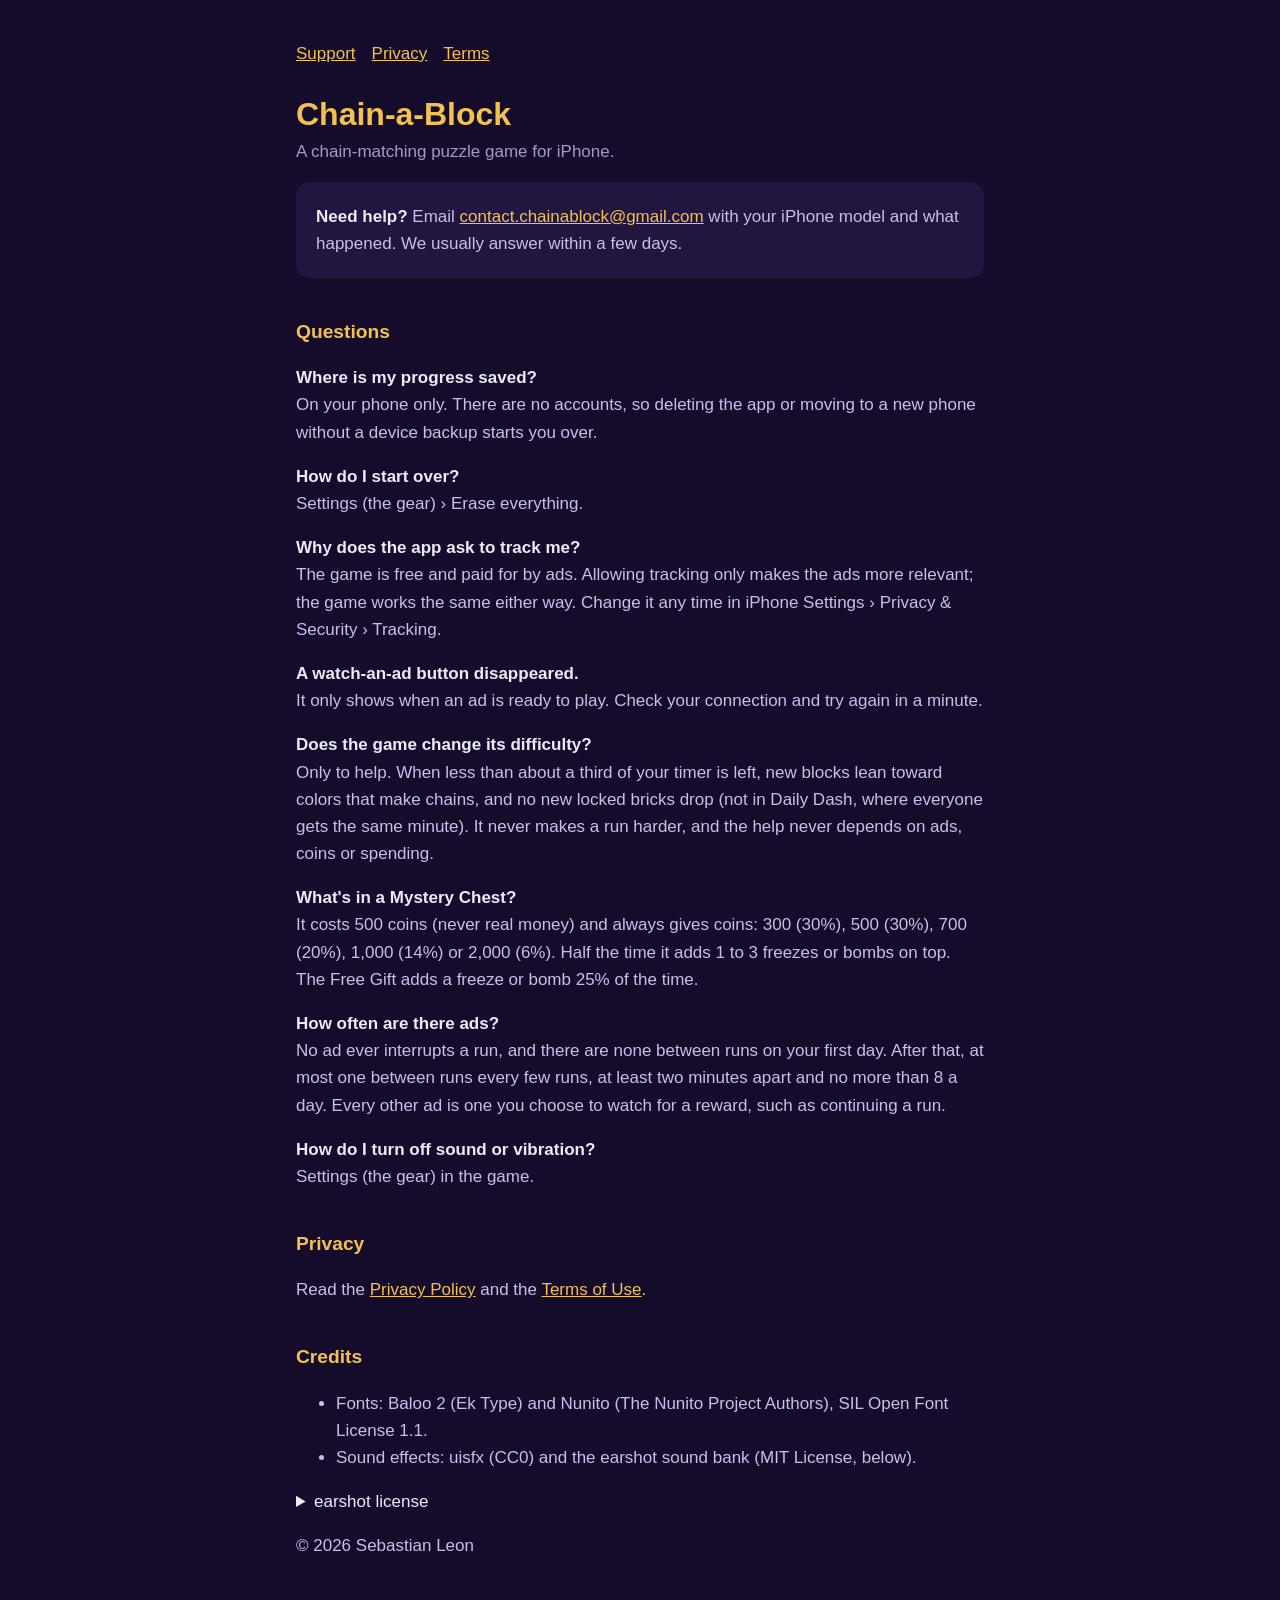
<file: chain-a-block/index.html>
<!doctype html>
<html lang="en">
<head>
<meta charset="utf-8">
<meta name="viewport" content="width=device-width,initial-scale=1">
<title>Chain-a-Block Support</title>
<link rel="stylesheet" href="style.css">
</head>
<body>
<main>
<nav><a href="index.html">Support</a><a href="privacy.html">Privacy</a><a href="terms.html">Terms</a></nav>
<h1>Chain-a-Block</h1>
<p class="date">A chain-matching puzzle game for iPhone.</p>

<div class="card">
<p><strong>Need help?</strong> Email <a href="mailto:contact.chainablock@gmail.com">contact.chainablock@gmail.com</a> with your iPhone model and what happened. We usually answer within a few days.</p>
</div>

<h2>Questions</h2>
<p><strong>Where is my progress saved?</strong><br>On your phone only. There are no accounts, so deleting the app or moving to a new phone without a device backup starts you over.</p>
<p><strong>How do I start over?</strong><br>Settings (the gear) &rsaquo; Erase everything.</p>
<p><strong>Why does the app ask to track me?</strong><br>The game is free and paid for by ads. Allowing tracking only makes the ads more relevant; the game works the same either way. Change it any time in iPhone Settings &rsaquo; Privacy &amp; Security &rsaquo; Tracking.</p>
<p><strong>A watch-an-ad button disappeared.</strong><br>It only shows when an ad is ready to play. Check your connection and try again in a minute.</p>
<p><strong>Does the game change its difficulty?</strong><br>Only to help. When less than about a third of your timer is left, new blocks lean toward colors that make chains, and no new locked bricks drop (not in Daily Dash, where everyone gets the same minute). It never makes a run harder, and the help never depends on ads, coins or spending.</p>
<p><strong>What's in a Mystery Chest?</strong><br>It costs 500 coins (never real money) and always gives coins: 300 (30%), 500 (30%), 700 (20%), 1,000 (14%) or 2,000 (6%). Half the time it adds 1 to 3 freezes or bombs on top. The Free Gift adds a freeze or bomb 25% of the time.</p>
<p><strong>How often are there ads?</strong><br>No ad ever interrupts a run, and there are none between runs on your first day. After that, at most one between runs every few runs, at least two minutes apart and no more than 8 a day. Every other ad is one you choose to watch for a reward, such as continuing a run.</p>
<p><strong>How do I turn off sound or vibration?</strong><br>Settings (the gear) in the game.</p>

<h2>Privacy</h2>
<p>Read the <a href="privacy.html">Privacy Policy</a> and the <a href="terms.html">Terms of Use</a>.</p>

<h2>Credits</h2>
<ul>
<li>Fonts: Baloo 2 (Ek Type) and Nunito (The Nunito Project Authors), SIL Open Font License 1.1.</li>
<li>Sound effects: uisfx (CC0) and the earshot sound bank (MIT License, below).</li>
</ul>
<details><summary>earshot license</summary><pre style="white-space:pre-wrap;font-size:13px;color:var(--soft)">MIT License

Copyright (c) 2026 Leon Lin

Permission is hereby granted, free of charge, to any person obtaining a copy
of this software and associated documentation files (the &quot;Software&quot;), to deal
in the Software without restriction, including without limitation the rights
to use, copy, modify, merge, publish, distribute, sublicense, and/or sell
copies of the Software, and to permit persons to whom the Software is
furnished to do so, subject to the following conditions:

The above copyright notice and this permission notice shall be included in all
copies or substantial portions of the Software.

THE SOFTWARE IS PROVIDED &quot;AS IS&quot;, WITHOUT WARRANTY OF ANY KIND, EXPRESS OR
IMPLIED, INCLUDING BUT NOT LIMITED TO THE WARRANTIES OF MERCHANTABILITY,
FITNESS FOR A PARTICULAR PURPOSE AND NONINFRINGEMENT. IN NO EVENT SHALL THE
AUTHORS OR COPYRIGHT HOLDERS BE LIABLE FOR ANY CLAIM, DAMAGES OR OTHER
LIABILITY, WHETHER IN AN ACTION OF CONTRACT, TORT OR OTHERWISE, ARISING FROM,
OUT OF OR IN CONNECTION WITH THE SOFTWARE OR THE USE OR OTHER DEALINGS IN THE
SOFTWARE.</pre></details>
<p>&copy; 2026 Sebastian Leon</p>
</main>
</body>
</html>
</file>
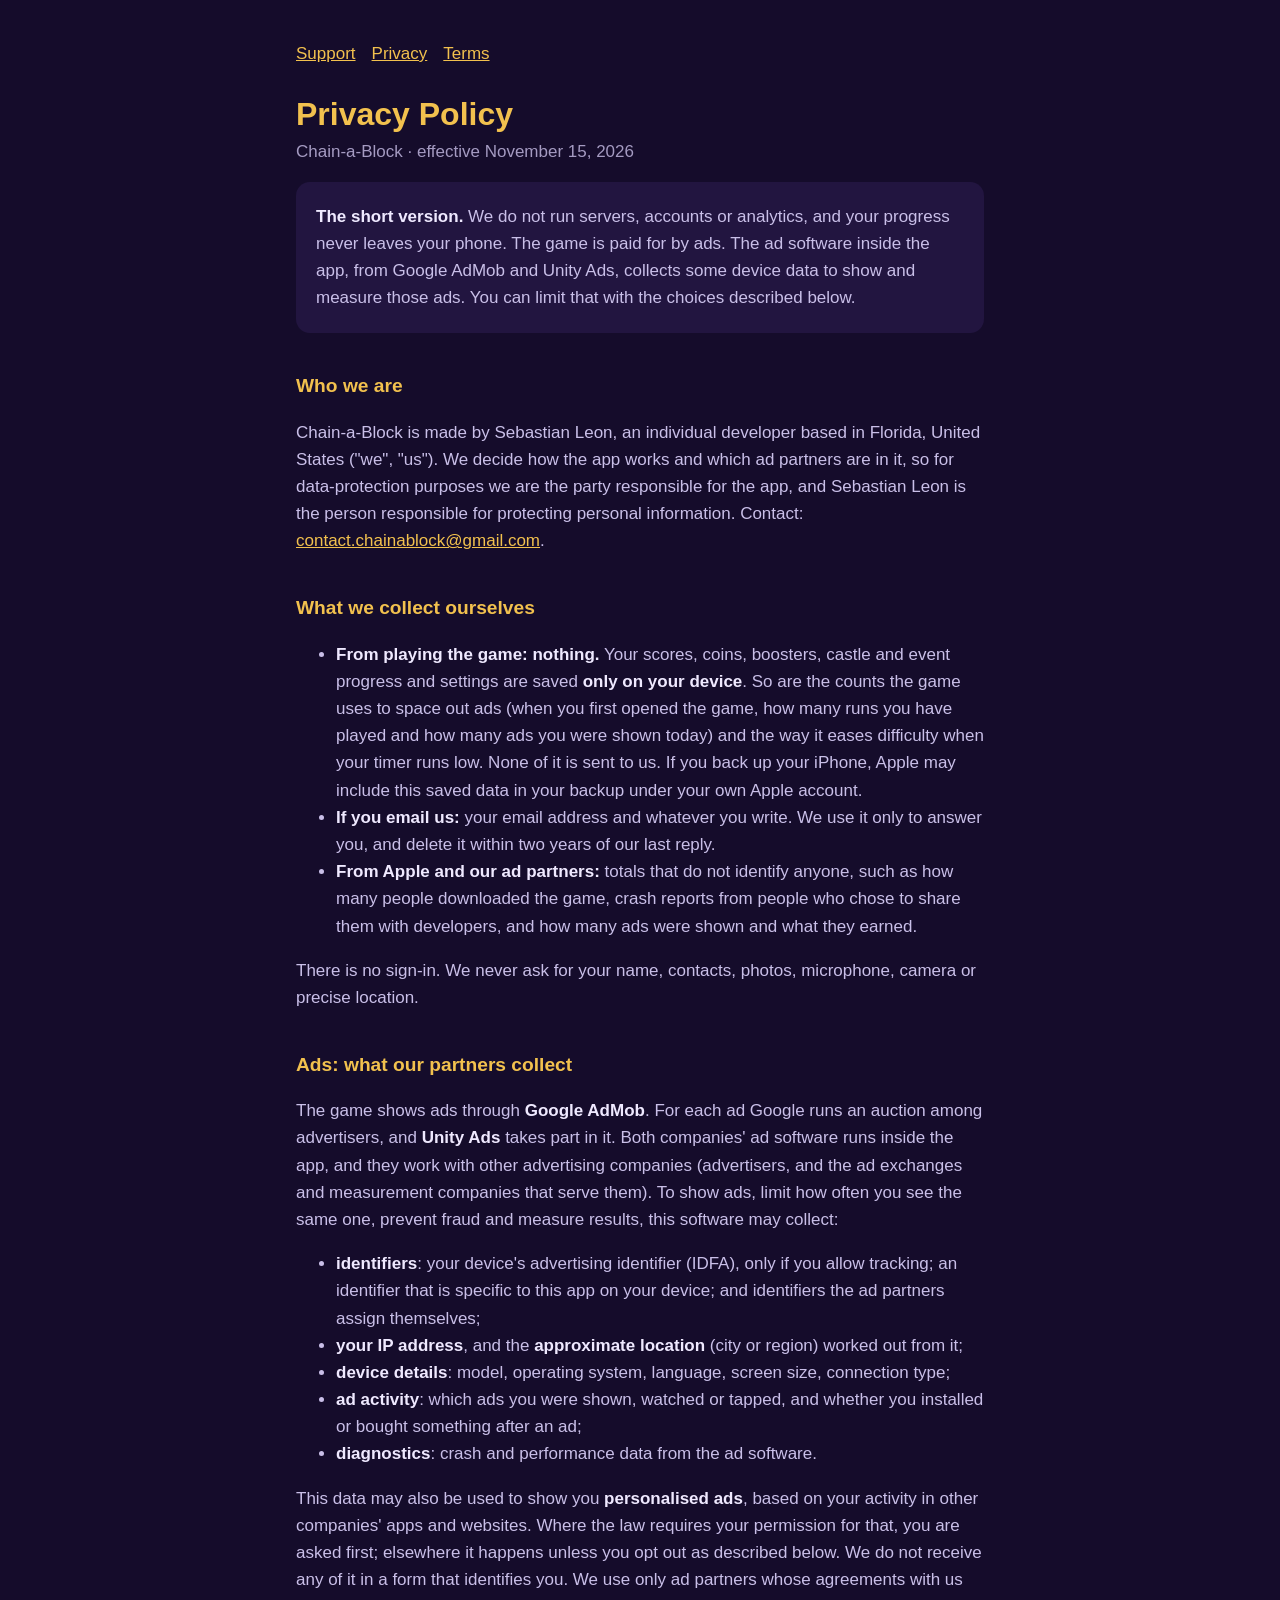
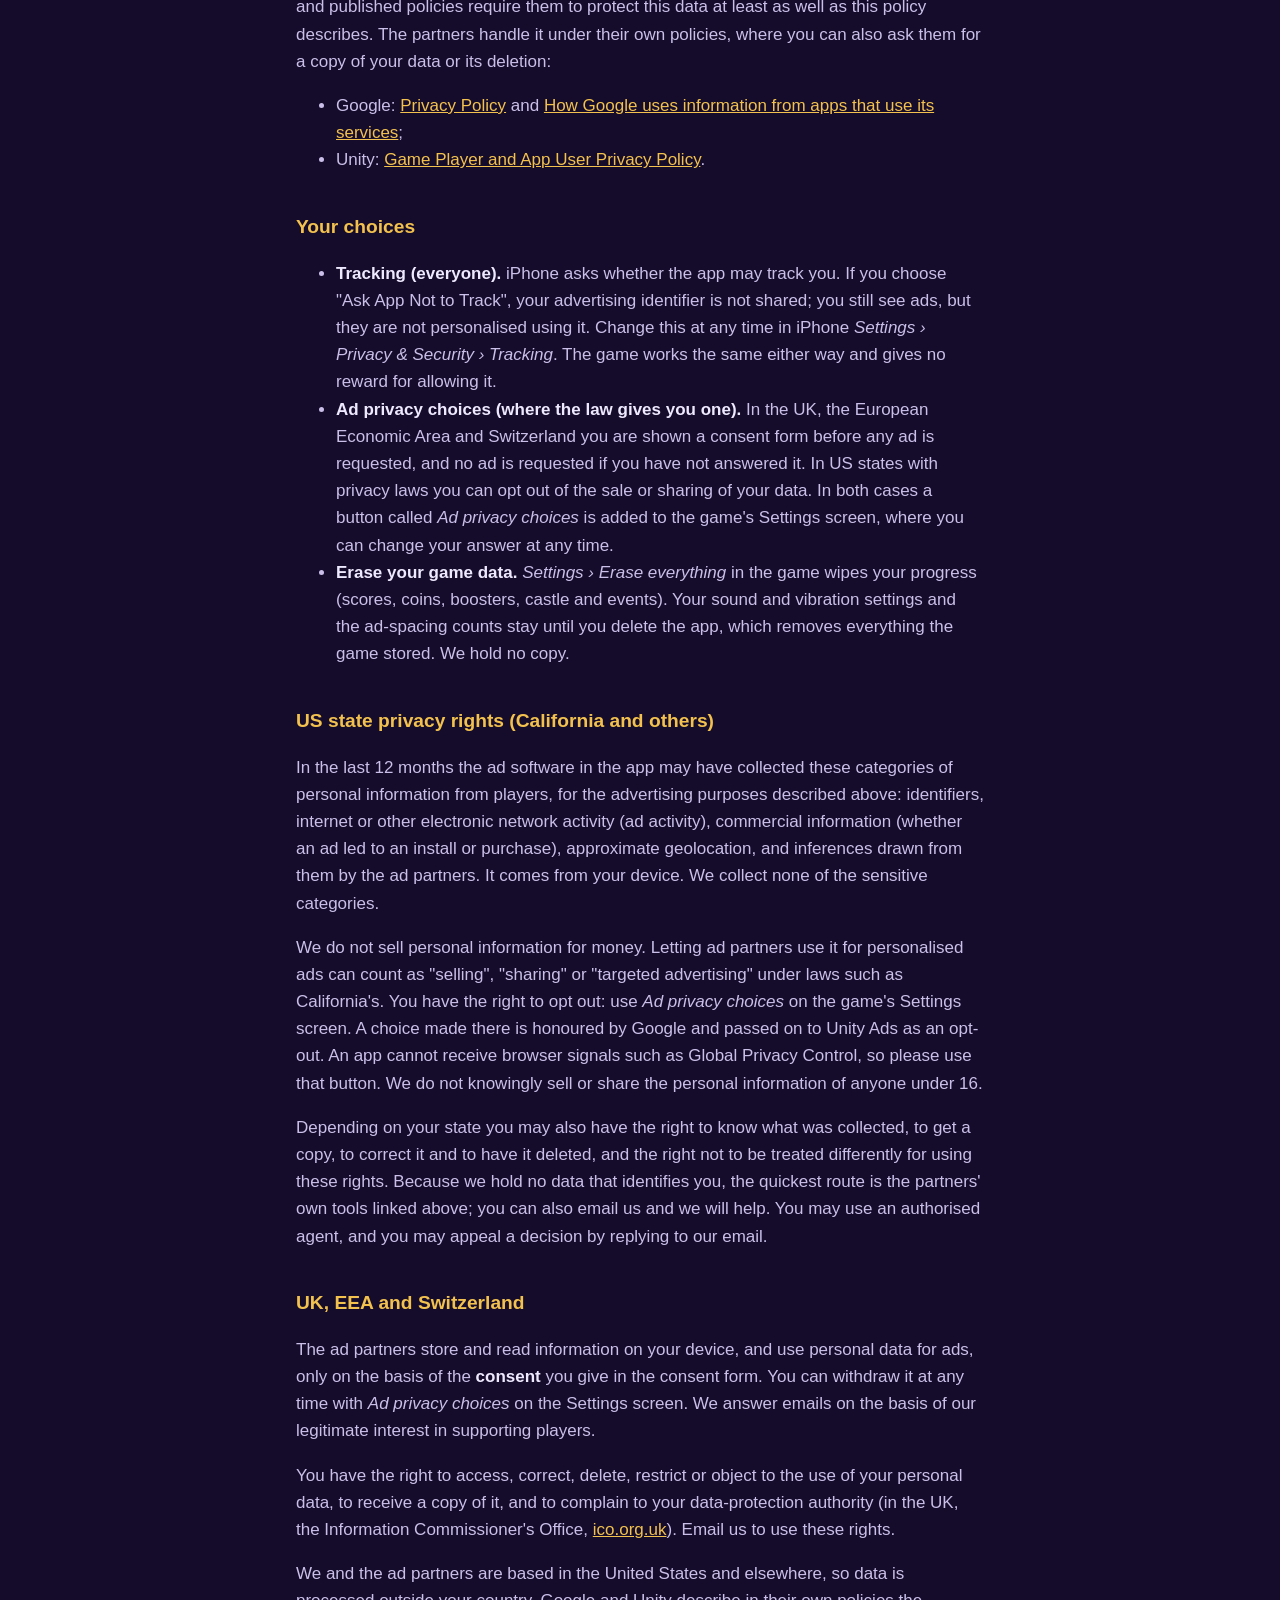
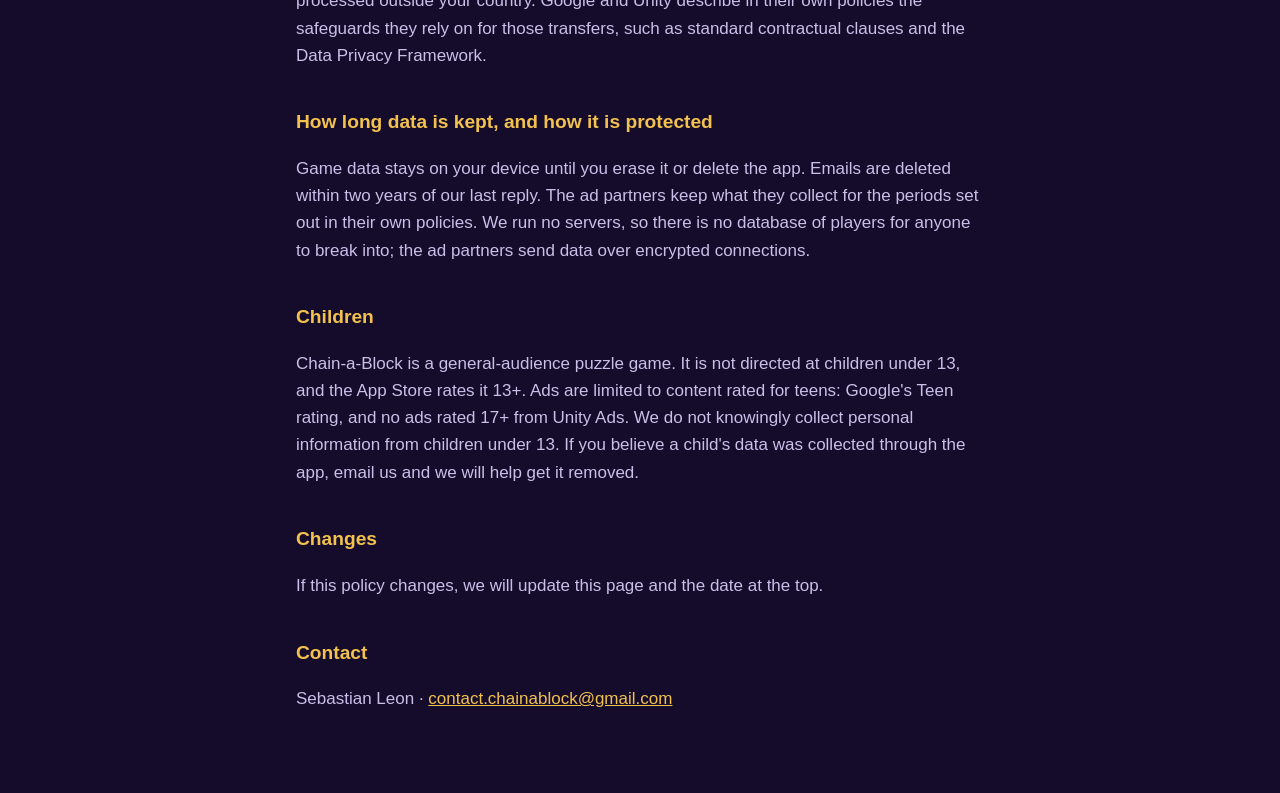
<file: chain-a-block/privacy.html>
<!doctype html>
<html lang="en">
<head>
<meta charset="utf-8">
<meta name="viewport" content="width=device-width,initial-scale=1">
<title>Chain-a-Block Privacy Policy</title>
<link rel="stylesheet" href="style.css">
</head>
<body>
<main>
<nav><a href="index.html">Support</a><a href="privacy.html">Privacy</a><a href="terms.html">Terms</a></nav>
<h1>Privacy Policy</h1>
<p class="date">Chain-a-Block &middot; effective November 15, 2026</p>

<div class="card">
<p><strong>The short version.</strong> We do not run servers, accounts or analytics, and your progress never leaves your phone. The game is paid for by ads. The ad software inside the app, from Google AdMob and Unity Ads, collects some device data to show and measure those ads. You can limit that with the choices described below.</p>
</div>

<h2>Who we are</h2>
<p>Chain-a-Block is made by Sebastian Leon, an individual developer based in Florida, United States ("we", "us"). We decide how the app works and which ad partners are in it, so for data-protection purposes we are the party responsible for the app, and Sebastian Leon is the person responsible for protecting personal information. Contact: <a href="mailto:contact.chainablock@gmail.com">contact.chainablock@gmail.com</a>.</p>

<h2>What we collect ourselves</h2>
<ul>
<li><strong>From playing the game: nothing.</strong> Your scores, coins, boosters, castle and event progress and settings are saved <strong>only on your device</strong>. So are the counts the game uses to space out ads (when you first opened the game, how many runs you have played and how many ads you were shown today) and the way it eases difficulty when your timer runs low. None of it is sent to us. If you back up your iPhone, Apple may include this saved data in your backup under your own Apple account.</li>
<li><strong>If you email us:</strong> your email address and whatever you write. We use it only to answer you, and delete it within two years of our last reply.</li>
<li><strong>From Apple and our ad partners:</strong> totals that do not identify anyone, such as how many people downloaded the game, crash reports from people who chose to share them with developers, and how many ads were shown and what they earned.</li>
</ul>
<p>There is no sign-in. We never ask for your name, contacts, photos, microphone, camera or precise location.</p>

<h2>Ads: what our partners collect</h2>
<p>The game shows ads through <strong>Google AdMob</strong>. For each ad Google runs an auction among advertisers, and <strong>Unity Ads</strong> takes part in it. Both companies' ad software runs inside the app, and they work with other advertising companies (advertisers, and the ad exchanges and measurement companies that serve them). To show ads, limit how often you see the same one, prevent fraud and measure results, this software may collect:</p>
<ul>
<li><strong>identifiers</strong>: your device's advertising identifier (IDFA), only if you allow tracking; an identifier that is specific to this app on your device; and identifiers the ad partners assign themselves;</li>
<li><strong>your IP address</strong>, and the <strong>approximate location</strong> (city or region) worked out from it;</li>
<li><strong>device details</strong>: model, operating system, language, screen size, connection type;</li>
<li><strong>ad activity</strong>: which ads you were shown, watched or tapped, and whether you installed or bought something after an ad;</li>
<li><strong>diagnostics</strong>: crash and performance data from the ad software.</li>
</ul>
<p>This data may also be used to show you <strong>personalised ads</strong>, based on your activity in other companies' apps and websites. Where the law requires your permission for that, you are asked first; elsewhere it happens unless you opt out as described below. We do not receive any of it in a form that identifies you. We use only ad partners whose agreements with us and published policies require them to protect this data at least as well as this policy describes. The partners handle it under their own policies, where you can also ask them for a copy of your data or its deletion:</p>
<ul>
<li>Google: <a href="https://policies.google.com/privacy">Privacy Policy</a> and <a href="https://policies.google.com/technologies/partner-sites">How Google uses information from apps that use its services</a>;</li>
<li>Unity: <a href="https://unity.com/legal/game-player-and-app-user-privacy-policy">Game Player and App User Privacy Policy</a>.</li>
</ul>

<h2>Your choices</h2>
<ul>
<li><strong>Tracking (everyone).</strong> iPhone asks whether the app may track you. If you choose "Ask App Not to Track", your advertising identifier is not shared; you still see ads, but they are not personalised using it. Change this at any time in iPhone <em>Settings &rsaquo; Privacy &amp; Security &rsaquo; Tracking</em>. The game works the same either way and gives no reward for allowing it.</li>
<li><strong>Ad privacy choices (where the law gives you one).</strong> In the UK, the European Economic Area and Switzerland you are shown a consent form before any ad is requested, and no ad is requested if you have not answered it. In US states with privacy laws you can opt out of the sale or sharing of your data. In both cases a button called <em>Ad privacy choices</em> is added to the game's Settings screen, where you can change your answer at any time.</li>
<li><strong>Erase your game data.</strong> <em>Settings &rsaquo; Erase everything</em> in the game wipes your progress (scores, coins, boosters, castle and events). Your sound and vibration settings and the ad-spacing counts stay until you delete the app, which removes everything the game stored. We hold no copy.</li>
</ul>

<h2>US state privacy rights (California and others)</h2>
<p>In the last 12 months the ad software in the app may have collected these categories of personal information from players, for the advertising purposes described above: identifiers, internet or other electronic network activity (ad activity), commercial information (whether an ad led to an install or purchase), approximate geolocation, and inferences drawn from them by the ad partners. It comes from your device. We collect none of the sensitive categories.</p>
<p>We do not sell personal information for money. Letting ad partners use it for personalised ads can count as "selling", "sharing" or "targeted advertising" under laws such as California's. You have the right to opt out: use <em>Ad privacy choices</em> on the game's Settings screen. A choice made there is honoured by Google and passed on to Unity Ads as an opt-out. An app cannot receive browser signals such as Global Privacy Control, so please use that button. We do not knowingly sell or share the personal information of anyone under 16.</p>
<p>Depending on your state you may also have the right to know what was collected, to get a copy, to correct it and to have it deleted, and the right not to be treated differently for using these rights. Because we hold no data that identifies you, the quickest route is the partners' own tools linked above; you can also email us and we will help. You may use an authorised agent, and you may appeal a decision by replying to our email.</p>

<h2>UK, EEA and Switzerland</h2>
<p>The ad partners store and read information on your device, and use personal data for ads, only on the basis of the <strong>consent</strong> you give in the consent form. You can withdraw it at any time with <em>Ad privacy choices</em> on the Settings screen. We answer emails on the basis of our legitimate interest in supporting players.</p>
<p>You have the right to access, correct, delete, restrict or object to the use of your personal data, to receive a copy of it, and to complain to your data-protection authority (in the UK, the Information Commissioner's Office, <a href="https://ico.org.uk">ico.org.uk</a>). Email us to use these rights.</p>
<p>We and the ad partners are based in the United States and elsewhere, so data is processed outside your country. Google and Unity describe in their own policies the safeguards they rely on for those transfers, such as standard contractual clauses and the Data Privacy Framework.</p>

<h2>How long data is kept, and how it is protected</h2>
<p>Game data stays on your device until you erase it or delete the app. Emails are deleted within two years of our last reply. The ad partners keep what they collect for the periods set out in their own policies. We run no servers, so there is no database of players for anyone to break into; the ad partners send data over encrypted connections.</p>

<h2>Children</h2>
<p>Chain-a-Block is a general-audience puzzle game. It is not directed at children under 13, and the App Store rates it 13+. Ads are limited to content rated for teens: Google's Teen rating, and no ads rated 17+ from Unity Ads. We do not knowingly collect personal information from children under 13. If you believe a child's data was collected through the app, email us and we will help get it removed.</p>

<h2>Changes</h2>
<p>If this policy changes, we will update this page and the date at the top.</p>

<h2>Contact</h2>
<p>Sebastian Leon &middot; <a href="mailto:contact.chainablock@gmail.com">contact.chainablock@gmail.com</a></p>
</main>
</body>
</html>
</file>
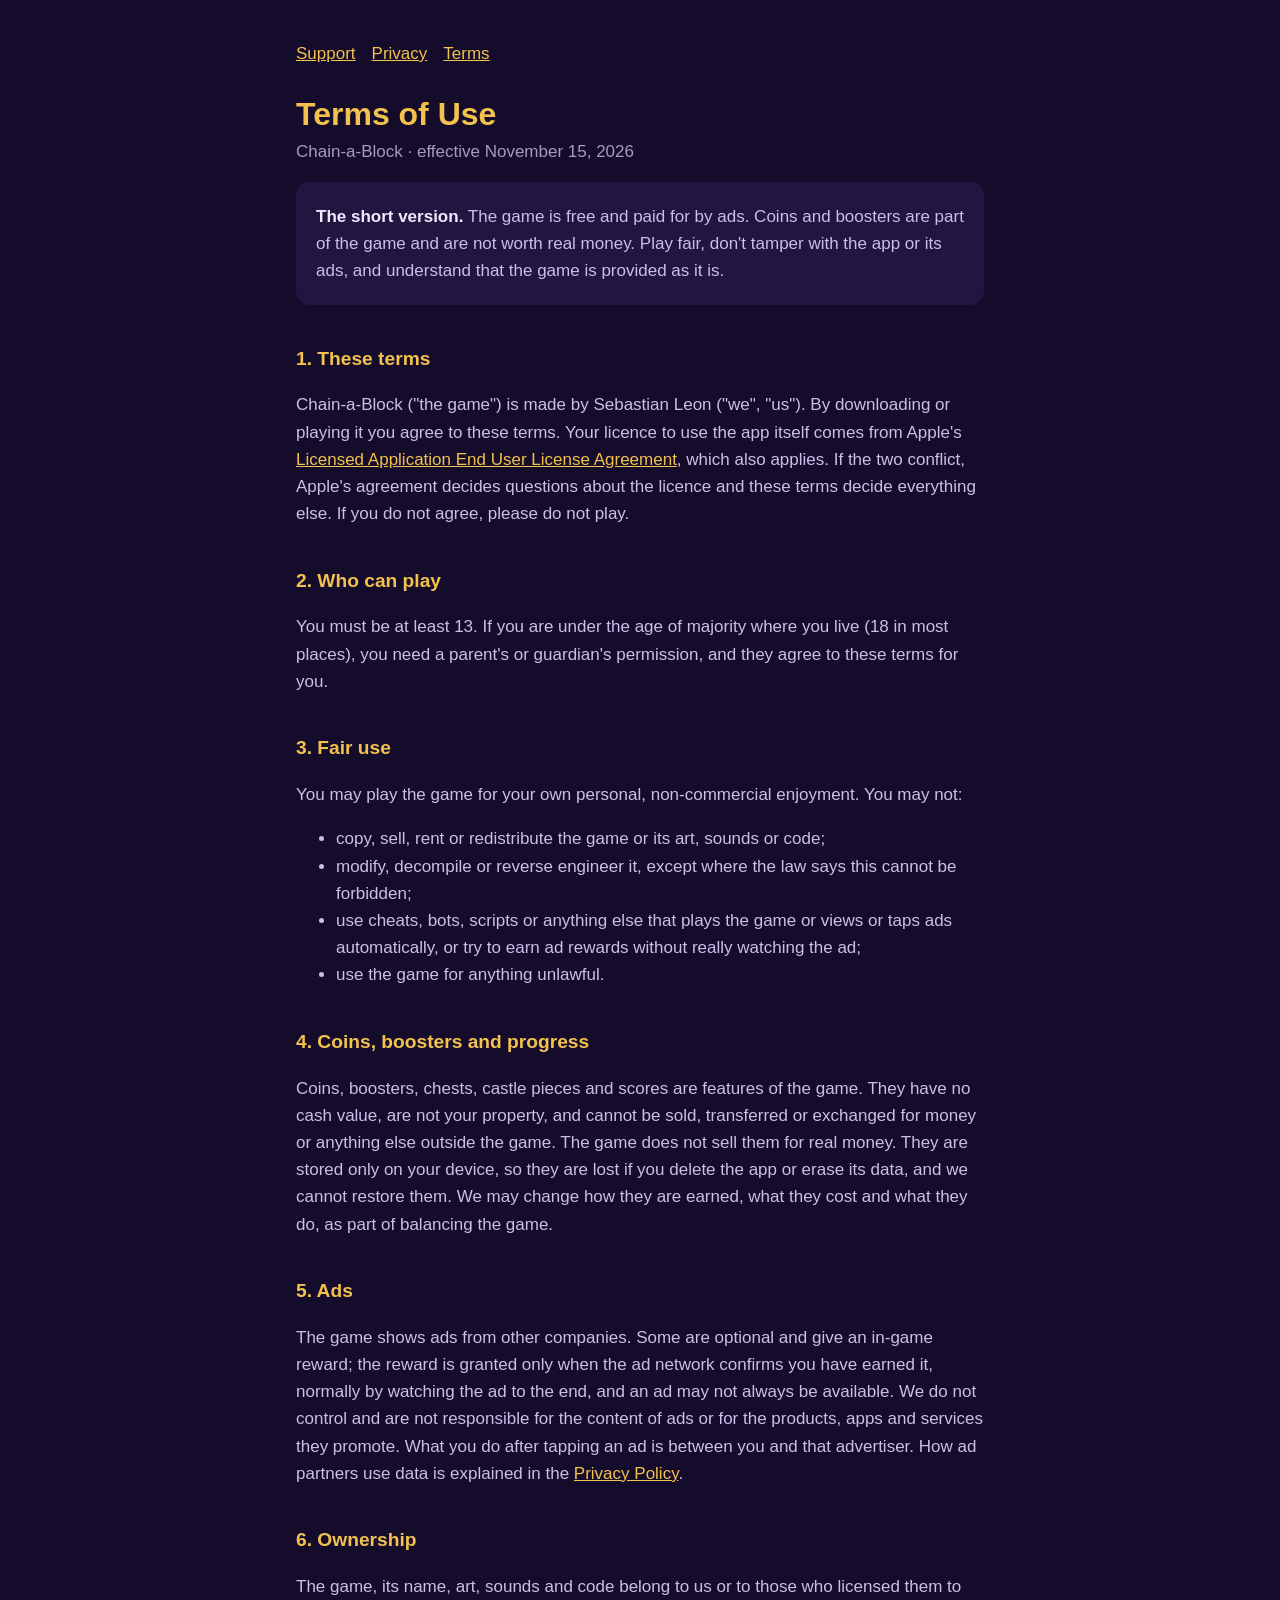
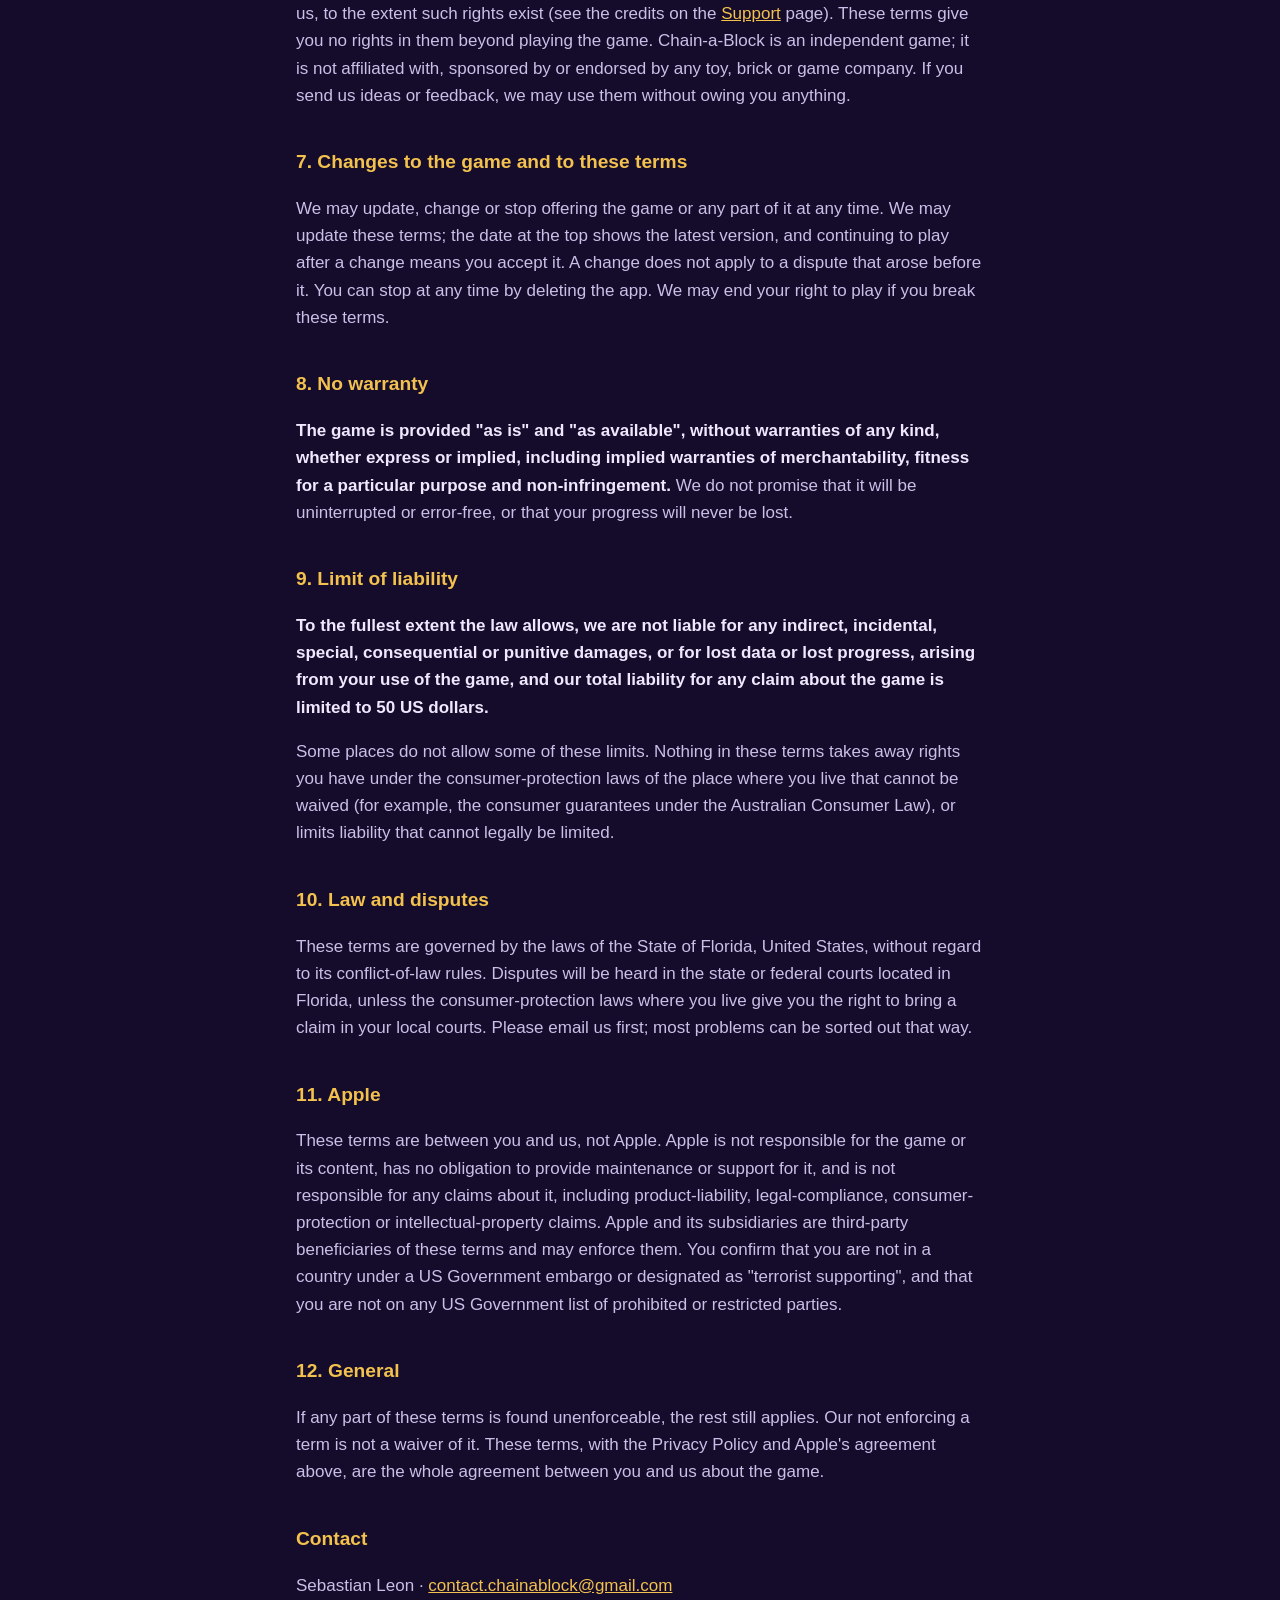
<file: chain-a-block/terms.html>
<!doctype html>
<html lang="en">
<head>
<meta charset="utf-8">
<meta name="viewport" content="width=device-width,initial-scale=1">
<title>Chain-a-Block Terms of Use</title>
<link rel="stylesheet" href="style.css">
</head>
<body>
<main>
<nav><a href="index.html">Support</a><a href="privacy.html">Privacy</a><a href="terms.html">Terms</a></nav>
<h1>Terms of Use</h1>
<p class="date">Chain-a-Block &middot; effective November 15, 2026</p>

<div class="card">
<p><strong>The short version.</strong> The game is free and paid for by ads. Coins and boosters are part of the game and are not worth real money. Play fair, don't tamper with the app or its ads, and understand that the game is provided as it is.</p>
</div>

<h2>1. These terms</h2>
<p>Chain-a-Block ("the game") is made by Sebastian Leon ("we", "us"). By downloading or playing it you agree to these terms. Your licence to use the app itself comes from Apple's <a href="https://www.apple.com/legal/internet-services/itunes/dev/stdeula/">Licensed Application End User License Agreement</a>, which also applies. If the two conflict, Apple's agreement decides questions about the licence and these terms decide everything else. If you do not agree, please do not play.</p>

<h2>2. Who can play</h2>
<p>You must be at least 13. If you are under the age of majority where you live (18 in most places), you need a parent's or guardian's permission, and they agree to these terms for you.</p>

<h2>3. Fair use</h2>
<p>You may play the game for your own personal, non-commercial enjoyment. You may not:</p>
<ul>
<li>copy, sell, rent or redistribute the game or its art, sounds or code;</li>
<li>modify, decompile or reverse engineer it, except where the law says this cannot be forbidden;</li>
<li>use cheats, bots, scripts or anything else that plays the game or views or taps ads automatically, or try to earn ad rewards without really watching the ad;</li>
<li>use the game for anything unlawful.</li>
</ul>

<h2>4. Coins, boosters and progress</h2>
<p>Coins, boosters, chests, castle pieces and scores are features of the game. They have no cash value, are not your property, and cannot be sold, transferred or exchanged for money or anything else outside the game. The game does not sell them for real money. They are stored only on your device, so they are lost if you delete the app or erase its data, and we cannot restore them. We may change how they are earned, what they cost and what they do, as part of balancing the game.</p>

<h2>5. Ads</h2>
<p>The game shows ads from other companies. Some are optional and give an in-game reward; the reward is granted only when the ad network confirms you have earned it, normally by watching the ad to the end, and an ad may not always be available. We do not control and are not responsible for the content of ads or for the products, apps and services they promote. What you do after tapping an ad is between you and that advertiser. How ad partners use data is explained in the <a href="privacy.html">Privacy Policy</a>.</p>

<h2>6. Ownership</h2>
<p>The game, its name, art, sounds and code belong to us or to those who licensed them to us, to the extent such rights exist (see the credits on the <a href="index.html">Support</a> page). These terms give you no rights in them beyond playing the game. Chain-a-Block is an independent game; it is not affiliated with, sponsored by or endorsed by any toy, brick or game company. If you send us ideas or feedback, we may use them without owing you anything.</p>

<h2>7. Changes to the game and to these terms</h2>
<p>We may update, change or stop offering the game or any part of it at any time. We may update these terms; the date at the top shows the latest version, and continuing to play after a change means you accept it. A change does not apply to a dispute that arose before it. You can stop at any time by deleting the app. We may end your right to play if you break these terms.</p>

<h2>8. No warranty</h2>
<p><strong>The game is provided "as is" and "as available", without warranties of any kind, whether express or implied, including implied warranties of merchantability, fitness for a particular purpose and non-infringement.</strong> We do not promise that it will be uninterrupted or error-free, or that your progress will never be lost.</p>

<h2>9. Limit of liability</h2>
<p><strong>To the fullest extent the law allows, we are not liable for any indirect, incidental, special, consequential or punitive damages, or for lost data or lost progress, arising from your use of the game, and our total liability for any claim about the game is limited to 50 US dollars.</strong></p>
<p>Some places do not allow some of these limits. Nothing in these terms takes away rights you have under the consumer-protection laws of the place where you live that cannot be waived (for example, the consumer guarantees under the Australian Consumer Law), or limits liability that cannot legally be limited.</p>

<h2>10. Law and disputes</h2>
<p>These terms are governed by the laws of the State of Florida, United States, without regard to its conflict-of-law rules. Disputes will be heard in the state or federal courts located in Florida, unless the consumer-protection laws where you live give you the right to bring a claim in your local courts. Please email us first; most problems can be sorted out that way.</p>

<h2>11. Apple</h2>
<p>These terms are between you and us, not Apple. Apple is not responsible for the game or its content, has no obligation to provide maintenance or support for it, and is not responsible for any claims about it, including product-liability, legal-compliance, consumer-protection or intellectual-property claims. Apple and its subsidiaries are third-party beneficiaries of these terms and may enforce them. You confirm that you are not in a country under a US Government embargo or designated as "terrorist supporting", and that you are not on any US Government list of prohibited or restricted parties.</p>

<h2>12. General</h2>
<p>If any part of these terms is found unenforceable, the rest still applies. Our not enforcing a term is not a waiver of it. These terms, with the Privacy Policy and Apple's agreement above, are the whole agreement between you and us about the game.</p>

<h2>Contact</h2>
<p>Sebastian Leon &middot; <a href="mailto:contact.chainablock@gmail.com">contact.chainablock@gmail.com</a></p>
</main>
</body>
</html>
</file>
<file: chain-a-block/style.css>
:root{--bg:#150c2b;--panel:#221540;--gold:#f2c14e;--text:#efe9ff;--soft:#c9bfe8}
*{box-sizing:border-box}
body{margin:0;background:var(--bg);color:var(--text);font:17px/1.6 -apple-system,BlinkMacSystemFont,"Segoe UI",Roboto,sans-serif}
main{max-width:720px;margin:0 auto;padding:40px 16px 64px}
h1{color:var(--gold);font-size:2rem;line-height:1.2;margin:0 0 4px}
h2{color:var(--gold);font-size:1.2rem;margin:2em 0 .4em}
p,li{color:var(--soft)}
strong{color:var(--text)}
a{color:var(--gold)}
.date{color:var(--soft);opacity:.8;margin-top:0}
.card{background:var(--panel);border-radius:14px;padding:4px 20px;margin:16px 0}
nav{margin-bottom:28px}
nav a{margin-right:16px}
</file>
